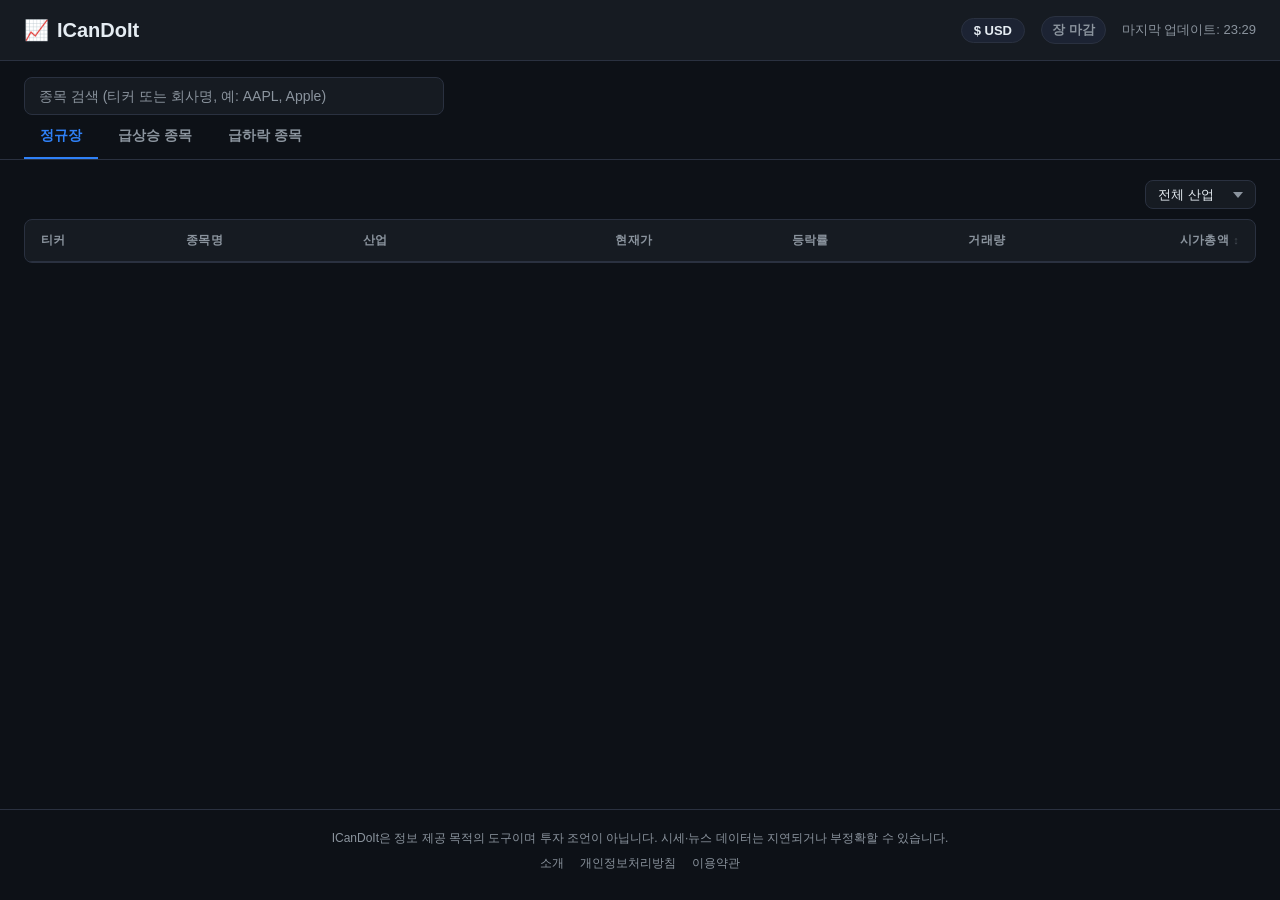
<file: index.html>
<!DOCTYPE html>
<html lang="ko">
<head>
<meta charset="UTF-8">
<meta name="viewport" content="width=device-width, initial-scale=1.0">
<script async src="https://pagead2.googlesyndication.com/pagead/js/adsbygoogle.js?client=ca-pub-4895474180383851" crossorigin="anonymous"></script>
<title>ICanDoIt — 미국 주식 트레이더 대시보드 | 실시간 시세·뉴스·어닝·산업분류</title>
<meta name="description" content="ICanDoIt은 미국 주식 트레이더를 위한 무료 대시보드입니다. 정규장 실시간 시세, 급상승·급하락 종목, 종목별 뉴스와 어닝, 산업별 분류, 원/달러 환산까지 한 곳에서 확인하세요.">
<meta name="keywords" content="미국주식, 미국 증시, 실시간 시세, 급상승 종목, 급하락 종목, 나스닥, 어닝 캘린더, 주식 뉴스, 주식 대시보드">
<meta name="robots" content="index, follow">
<link rel="canonical" href="https://kimlambo.github.io/icandoit/">

<meta property="og:type" content="website">
<meta property="og:site_name" content="ICanDoIt">
<meta property="og:title" content="ICanDoIt — 미국 주식 트레이더 대시보드">
<meta property="og:description" content="정규장 실시간 시세, 급상승·급하락 종목, 뉴스·어닝·산업분류를 한 곳에서 확인하는 미국 주식 대시보드.">
<meta property="og:url" content="https://kimlambo.github.io/icandoit/">
<meta property="og:locale" content="ko_KR">

<meta name="twitter:card" content="summary">
<meta name="twitter:title" content="ICanDoIt — 미국 주식 트레이더 대시보드">
<meta name="twitter:description" content="정규장 실시간 시세, 급상승·급하락 종목, 뉴스·어닝·산업분류를 한 곳에서 확인하는 미국 주식 대시보드.">

<link rel="stylesheet" href="style.css">
</head>
<body class="theme-dark">

  <header class="app-header">
    <div class="app-title">
      <span class="app-logo">📈</span>
      <span>ICanDoIt</span>
    </div>
    <div class="app-header-meta">
      <button type="button" id="currency-toggle" class="currency-toggle-btn">$ USD</button>
      <span class="market-status-badge" id="market-status">장 마감</span>
      <span class="last-updated" id="last-updated">마지막 업데이트: --:--</span>
    </div>
  </header>

  <div class="search-section">
    <div class="search-box">
      <input
        type="text"
        id="search-input"
        class="search-input"
        placeholder="종목 검색 (티커 또는 회사명, 예: AAPL, Apple)"
        autocomplete="off"
      />
      <div id="search-results" class="search-results hidden"></div>
    </div>
  </div>

  <nav class="tab-nav" role="tablist">
    <button class="tab-btn active" data-tab="watchlist" role="tab" aria-selected="true">정규장</button>
    <button class="tab-btn" data-tab="gainers" role="tab" aria-selected="false">급상승 종목</button>
    <button class="tab-btn" data-tab="losers" role="tab" aria-selected="false">급하락 종목</button>
  </nav>

  <main class="tab-panels">
    <section id="panel-watchlist" class="tab-panel active" role="tabpanel">
      <div class="panel-toolbar">
        <select class="sector-filter" data-panel="watchlist">
          <option value="">전체 산업</option>
          <option value="반도체">반도체</option>
          <option value="자동차">자동차</option>
          <option value="금융">금융</option>
          <option value="헬스케어">헬스케어</option>
          <option value="스포츠/의류">스포츠/의류</option>
          <option value="기술">기술</option>
          <option value="에너지">에너지</option>
          <option value="미디어/엔터">미디어/엔터</option>
          <option value="소비재">소비재</option>
          <option value="기타">기타</option>
        </select>
      </div>
      <div class="table-scroll">
        <table class="stock-table" data-panel="watchlist">
          <thead>
            <tr>
              <th>티커</th>
              <th>종목명</th>
              <th>산업</th>
              <th class="num">현재가</th>
              <th class="num">등락률</th>
              <th class="num">거래량</th>
              <th class="num sortable" data-sort-key="marketCap">시가총액</th>
            </tr>
          </thead>
          <tbody></tbody>
        </table>
      </div>
    </section>

    <section id="panel-gainers" class="tab-panel" role="tabpanel">
      <p id="gainers-live-note" class="live-status-note hidden">시장 전체 스크리너를 불러올 수 없어 관심종목 기준 상승 종목을 표시하고 있습니다.</p>
      <div class="panel-toolbar">
        <select class="sector-filter" data-panel="gainers">
          <option value="">전체 산업</option>
          <option value="반도체">반도체</option>
          <option value="자동차">자동차</option>
          <option value="금융">금융</option>
          <option value="헬스케어">헬스케어</option>
          <option value="스포츠/의류">스포츠/의류</option>
          <option value="기술">기술</option>
          <option value="에너지">에너지</option>
          <option value="미디어/엔터">미디어/엔터</option>
          <option value="소비재">소비재</option>
          <option value="기타">기타</option>
        </select>
      </div>
      <div class="table-scroll">
        <table class="stock-table" data-panel="gainers">
          <thead>
            <tr>
              <th>티커</th>
              <th>종목명</th>
              <th>산업</th>
              <th class="num">현재가</th>
              <th class="num">등락률</th>
              <th class="num">거래량</th>
              <th class="num sortable" data-sort-key="marketCap">시가총액</th>
            </tr>
          </thead>
          <tbody></tbody>
        </table>
      </div>
    </section>

    <section id="panel-losers" class="tab-panel" role="tabpanel">
      <p id="losers-live-note" class="live-status-note hidden">시장 전체 스크리너를 불러올 수 없어 관심종목 기준 하락 종목을 표시하고 있습니다.</p>
      <div class="panel-toolbar">
        <select class="sector-filter" data-panel="losers">
          <option value="">전체 산업</option>
          <option value="반도체">반도체</option>
          <option value="자동차">자동차</option>
          <option value="금융">금융</option>
          <option value="헬스케어">헬스케어</option>
          <option value="스포츠/의류">스포츠/의류</option>
          <option value="기술">기술</option>
          <option value="에너지">에너지</option>
          <option value="미디어/엔터">미디어/엔터</option>
          <option value="소비재">소비재</option>
          <option value="기타">기타</option>
        </select>
      </div>
      <div class="table-scroll">
        <table class="stock-table" data-panel="losers">
          <thead>
            <tr>
              <th>티커</th>
              <th>종목명</th>
              <th>산업</th>
              <th class="num">현재가</th>
              <th class="num">등락률</th>
              <th class="num">거래량</th>
              <th class="num sortable" data-sort-key="marketCap">시가총액</th>
            </tr>
          </thead>
          <tbody></tbody>
        </table>
      </div>
    </section>
  </main>

  <footer class="app-footer">
    <p>ICanDoIt은 정보 제공 목적의 도구이며 투자 조언이 아닙니다. 시세·뉴스 데이터는 지연되거나 부정확할 수 있습니다.</p>
    <nav class="footer-links">
      <a href="about.html">소개</a>
      <a href="privacy.html">개인정보처리방침</a>
      <a href="terms.html">이용약관</a>
    </nav>
  </footer>

  <div id="stock-modal" class="modal-overlay hidden" aria-hidden="true">
    <div class="modal-box" role="dialog" aria-modal="true">
      <button class="modal-close" aria-label="닫기">×</button>

      <header class="modal-header" id="modal-header"></header>

      <nav class="modal-tab-nav">
        <button class="modal-tab-btn active" data-modal-tab="chart">차트</button>
        <button class="modal-tab-btn" data-modal-tab="news">뉴스</button>
        <button class="modal-tab-btn" data-modal-tab="earnings">어닝</button>
        <button class="modal-tab-btn" data-modal-tab="sentiment">SNS 여론</button>
        <button class="modal-tab-btn" data-modal-tab="risk">리스크</button>
      </nav>

      <div class="modal-tab-panels">
        <div id="modal-panel-chart" class="modal-tab-panel active"></div>
        <div id="modal-panel-news" class="modal-tab-panel"></div>
        <div id="modal-panel-earnings" class="modal-tab-panel"></div>
        <div id="modal-panel-sentiment" class="modal-tab-panel"></div>
        <div id="modal-panel-risk" class="modal-tab-panel"></div>
      </div>
    </div>
  </div>

  <script src="config.js"></script>
  <script src="mockData.js"></script>
  <script src="dataService.js"></script>
  <script src="ui.js"></script>
  <script src="script.js"></script>
</body>
</html>
</file>
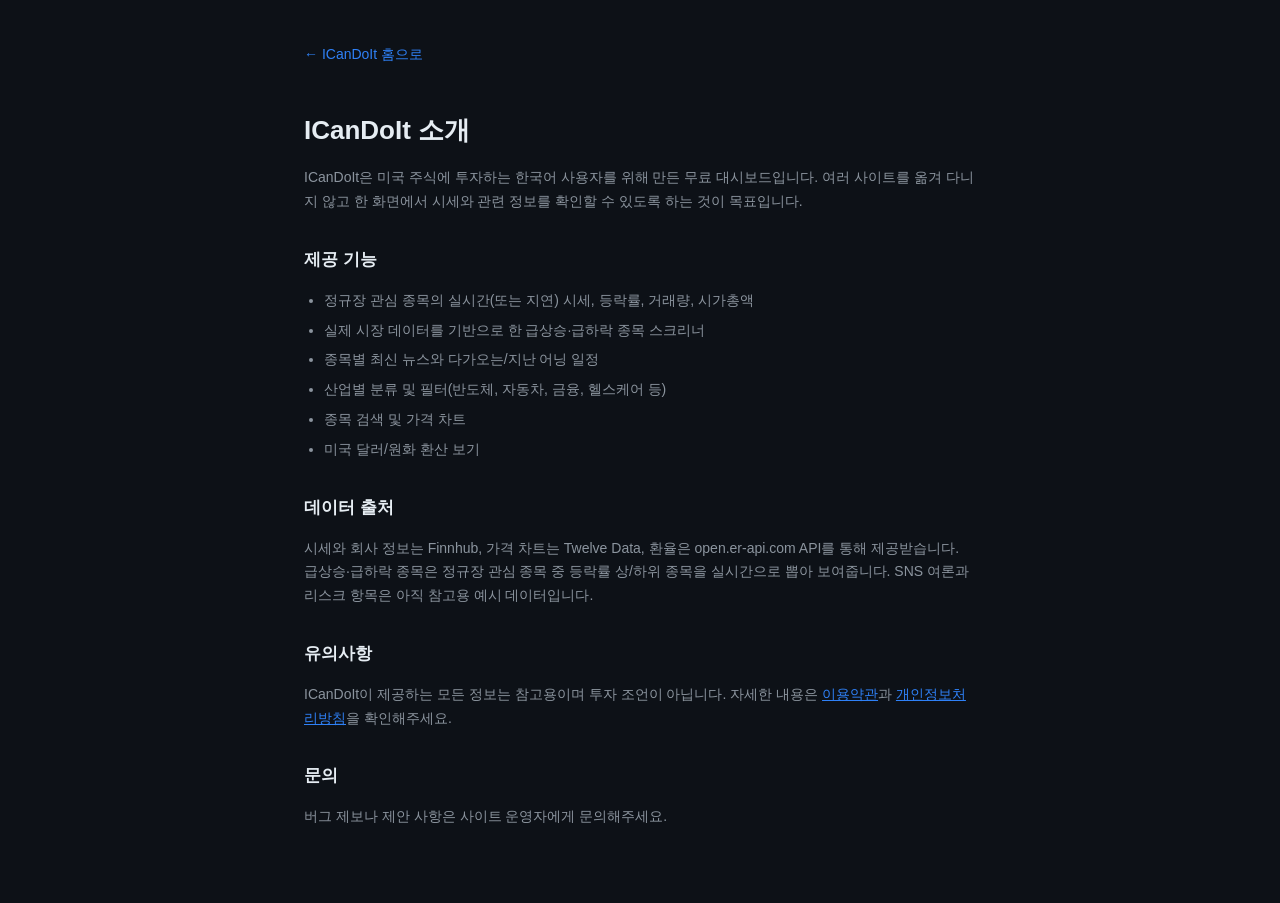
<file: about.html>
<!DOCTYPE html>
<html lang="ko">
<head>
<meta charset="UTF-8">
<meta name="viewport" content="width=device-width, initial-scale=1.0">
<script async src="https://pagead2.googlesyndication.com/pagead/js/adsbygoogle.js?client=ca-pub-4895474180383851" crossorigin="anonymous"></script>
<title>소개 | ICanDoIt</title>
<meta name="description" content="ICanDoIt은 미국 주식 트레이더를 위한 무료 대시보드입니다. 제공 기능과 데이터 출처를 소개합니다.">
<meta name="robots" content="index, follow">
<link rel="canonical" href="https://kimlambo.github.io/icandoit/about.html">
<link rel="stylesheet" href="style.css">
</head>
<body class="theme-dark">
  <div class="legal-page">
    <a class="legal-back" href="index.html">← ICanDoIt 홈으로</a>
    <h1>ICanDoIt 소개</h1>

    <p>ICanDoIt은 미국 주식에 투자하는 한국어 사용자를 위해 만든 무료 대시보드입니다. 여러 사이트를 옮겨 다니지 않고 한 화면에서 시세와 관련 정보를 확인할 수 있도록 하는 것이 목표입니다.</p>

    <h2>제공 기능</h2>
    <ul>
      <li>정규장 관심 종목의 실시간(또는 지연) 시세, 등락률, 거래량, 시가총액</li>
      <li>실제 시장 데이터를 기반으로 한 급상승·급하락 종목 스크리너</li>
      <li>종목별 최신 뉴스와 다가오는/지난 어닝 일정</li>
      <li>산업별 분류 및 필터(반도체, 자동차, 금융, 헬스케어 등)</li>
      <li>종목 검색 및 가격 차트</li>
      <li>미국 달러/원화 환산 보기</li>
    </ul>

    <h2>데이터 출처</h2>
    <p>시세와 회사 정보는 Finnhub, 가격 차트는 Twelve Data, 환율은 open.er-api.com API를 통해 제공받습니다. 급상승·급하락 종목은 정규장 관심 종목 중 등락률 상/하위 종목을 실시간으로 뽑아 보여줍니다. SNS 여론과 리스크 항목은 아직 참고용 예시 데이터입니다.</p>

    <h2>유의사항</h2>
    <p>ICanDoIt이 제공하는 모든 정보는 참고용이며 투자 조언이 아닙니다. 자세한 내용은 <a href="terms.html">이용약관</a>과 <a href="privacy.html">개인정보처리방침</a>을 확인해주세요.</p>

    <h2>문의</h2>
    <p>버그 제보나 제안 사항은 사이트 운영자에게 문의해주세요.</p>
  </div>
</body>
</html>
</file>
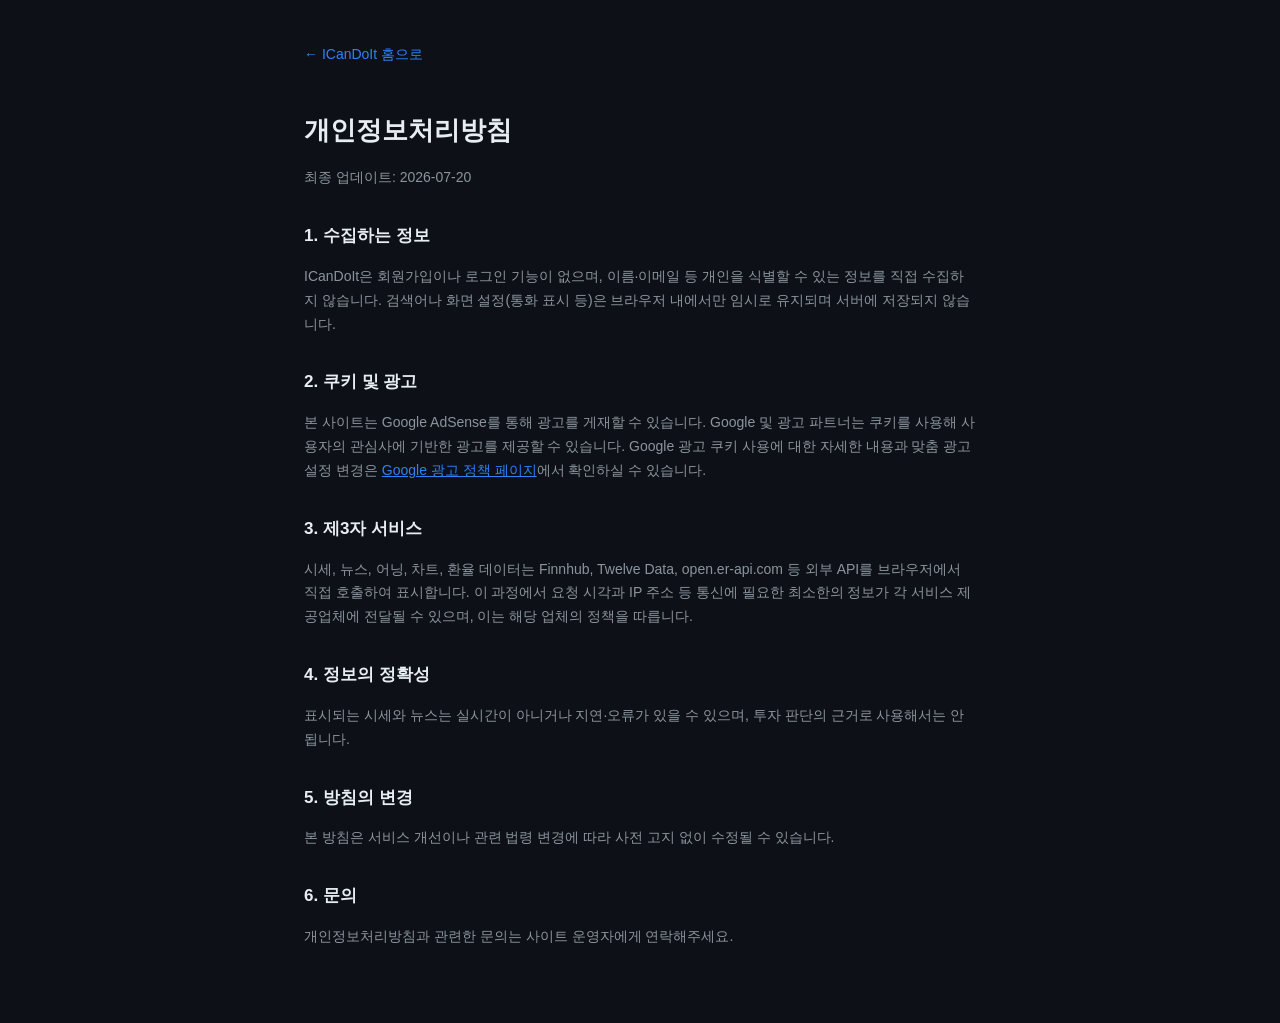
<file: privacy.html>
<!DOCTYPE html>
<html lang="ko">
<head>
<meta charset="UTF-8">
<meta name="viewport" content="width=device-width, initial-scale=1.0">
<script async src="https://pagead2.googlesyndication.com/pagead/js/adsbygoogle.js?client=ca-pub-4895474180383851" crossorigin="anonymous"></script>
<title>개인정보처리방침 | ICanDoIt</title>
<meta name="description" content="ICanDoIt의 개인정보처리방침 — 수집하는 정보, 쿠키 및 광고, 제3자 API 이용에 대한 안내입니다.">
<meta name="robots" content="index, follow">
<link rel="canonical" href="https://kimlambo.github.io/icandoit/privacy.html">
<link rel="stylesheet" href="style.css">
</head>
<body class="theme-dark">
  <div class="legal-page">
    <a class="legal-back" href="index.html">← ICanDoIt 홈으로</a>
    <h1>개인정보처리방침</h1>
    <p class="legal-updated">최종 업데이트: 2026-07-20</p>

    <h2>1. 수집하는 정보</h2>
    <p>ICanDoIt은 회원가입이나 로그인 기능이 없으며, 이름·이메일 등 개인을 식별할 수 있는 정보를 직접 수집하지 않습니다. 검색어나 화면 설정(통화 표시 등)은 브라우저 내에서만 임시로 유지되며 서버에 저장되지 않습니다.</p>

    <h2>2. 쿠키 및 광고</h2>
    <p>본 사이트는 Google AdSense를 통해 광고를 게재할 수 있습니다. Google 및 광고 파트너는 쿠키를 사용해 사용자의 관심사에 기반한 광고를 제공할 수 있습니다. Google 광고 쿠키 사용에 대한 자세한 내용과 맞춤 광고 설정 변경은 <a href="https://policies.google.com/technologies/ads" target="_blank" rel="noopener">Google 광고 정책 페이지</a>에서 확인하실 수 있습니다.</p>

    <h2>3. 제3자 서비스</h2>
    <p>시세, 뉴스, 어닝, 차트, 환율 데이터는 Finnhub, Twelve Data, open.er-api.com 등 외부 API를 브라우저에서 직접 호출하여 표시합니다. 이 과정에서 요청 시각과 IP 주소 등 통신에 필요한 최소한의 정보가 각 서비스 제공업체에 전달될 수 있으며, 이는 해당 업체의 정책을 따릅니다.</p>

    <h2>4. 정보의 정확성</h2>
    <p>표시되는 시세와 뉴스는 실시간이 아니거나 지연·오류가 있을 수 있으며, 투자 판단의 근거로 사용해서는 안 됩니다.</p>

    <h2>5. 방침의 변경</h2>
    <p>본 방침은 서비스 개선이나 관련 법령 변경에 따라 사전 고지 없이 수정될 수 있습니다.</p>

    <h2>6. 문의</h2>
    <p>개인정보처리방침과 관련한 문의는 사이트 운영자에게 연락해주세요.</p>
  </div>
</body>
</html>
</file>
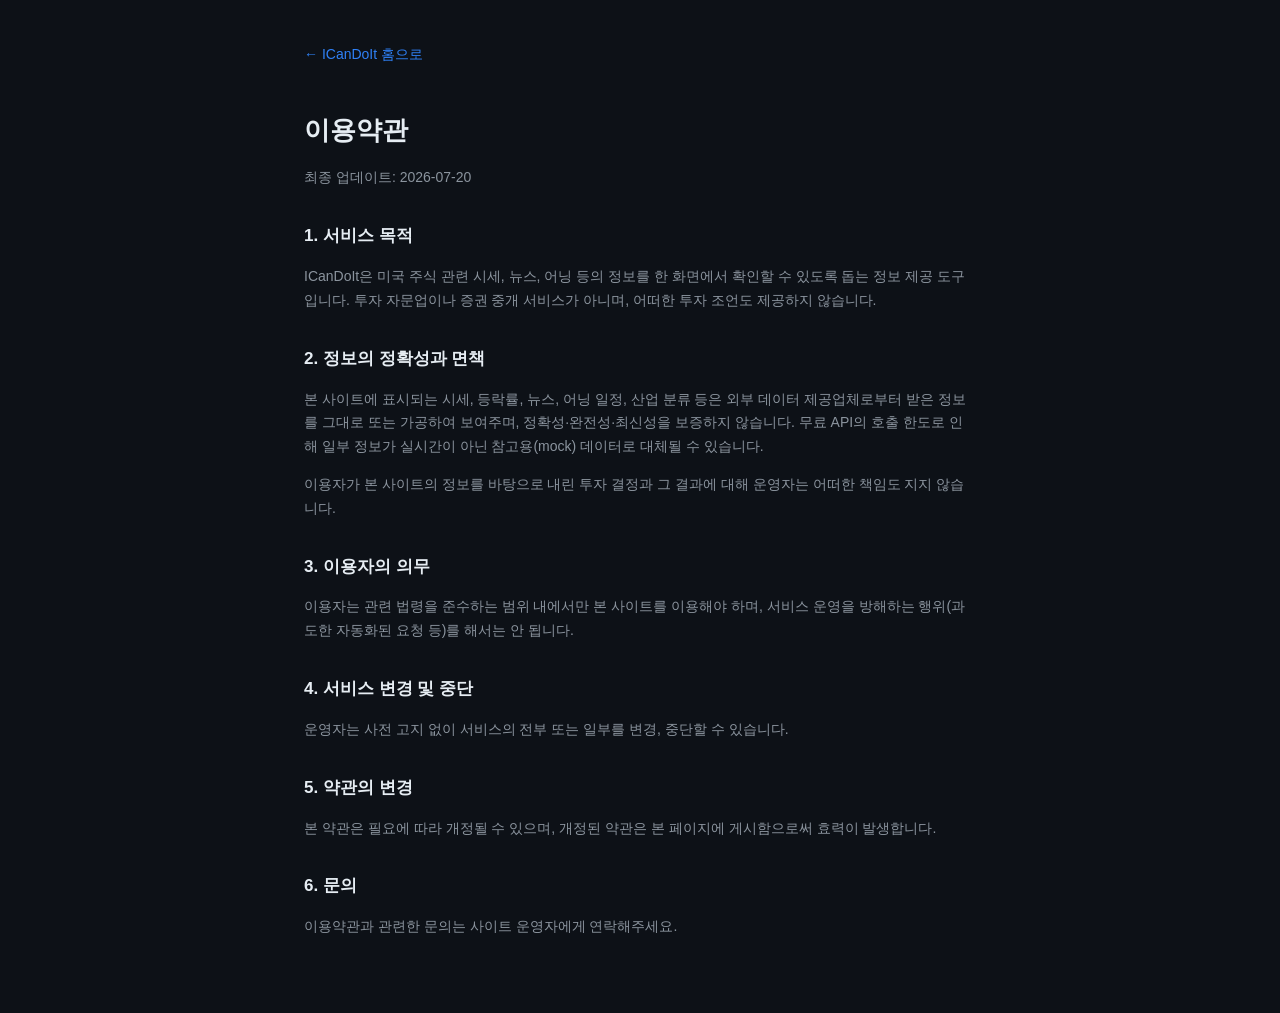
<file: terms.html>
<!DOCTYPE html>
<html lang="ko">
<head>
<meta charset="UTF-8">
<meta name="viewport" content="width=device-width, initial-scale=1.0">
<script async src="https://pagead2.googlesyndication.com/pagead/js/adsbygoogle.js?client=ca-pub-4895474180383851" crossorigin="anonymous"></script>
<title>이용약관 | ICanDoIt</title>
<meta name="description" content="ICanDoIt 이용약관 — 서비스 목적, 면책조항, 이용자 의무에 대한 안내입니다.">
<meta name="robots" content="index, follow">
<link rel="canonical" href="https://kimlambo.github.io/icandoit/terms.html">
<link rel="stylesheet" href="style.css">
</head>
<body class="theme-dark">
  <div class="legal-page">
    <a class="legal-back" href="index.html">← ICanDoIt 홈으로</a>
    <h1>이용약관</h1>
    <p class="legal-updated">최종 업데이트: 2026-07-20</p>

    <h2>1. 서비스 목적</h2>
    <p>ICanDoIt은 미국 주식 관련 시세, 뉴스, 어닝 등의 정보를 한 화면에서 확인할 수 있도록 돕는 정보 제공 도구입니다. 투자 자문업이나 증권 중개 서비스가 아니며, 어떠한 투자 조언도 제공하지 않습니다.</p>

    <h2>2. 정보의 정확성과 면책</h2>
    <p>본 사이트에 표시되는 시세, 등락률, 뉴스, 어닝 일정, 산업 분류 등은 외부 데이터 제공업체로부터 받은 정보를 그대로 또는 가공하여 보여주며, 정확성·완전성·최신성을 보증하지 않습니다. 무료 API의 호출 한도로 인해 일부 정보가 실시간이 아닌 참고용(mock) 데이터로 대체될 수 있습니다.</p>
    <p>이용자가 본 사이트의 정보를 바탕으로 내린 투자 결정과 그 결과에 대해 운영자는 어떠한 책임도 지지 않습니다.</p>

    <h2>3. 이용자의 의무</h2>
    <p>이용자는 관련 법령을 준수하는 범위 내에서만 본 사이트를 이용해야 하며, 서비스 운영을 방해하는 행위(과도한 자동화된 요청 등)를 해서는 안 됩니다.</p>

    <h2>4. 서비스 변경 및 중단</h2>
    <p>운영자는 사전 고지 없이 서비스의 전부 또는 일부를 변경, 중단할 수 있습니다.</p>

    <h2>5. 약관의 변경</h2>
    <p>본 약관은 필요에 따라 개정될 수 있으며, 개정된 약관은 본 페이지에 게시함으로써 효력이 발생합니다.</p>

    <h2>6. 문의</h2>
    <p>이용약관과 관련한 문의는 사이트 운영자에게 연락해주세요.</p>
  </div>
</body>
</html>
</file>
<file: style.css>
:root {
  --bg-primary: #0d1117;
  --bg-surface: #161b22;
  --bg-surface-hover: #1c2333;
  --border-color: #2a3140;

  --text-primary: #e6edf3;
  --text-secondary: #8b949e;

  --color-positive: #26a641;
  --color-positive-bg: rgba(38, 166, 65, 0.12);
  --color-negative: #f85149;
  --color-negative-bg: rgba(248, 81, 73, 0.12);

  --risk-low: #26a641;
  --risk-medium: #d29922;
  --risk-high: #f85149;

  --accent: #2f81f7;
}

* {
  box-sizing: border-box;
}

body {
  margin: 0;
  min-height: 100vh;
  background: var(--bg-primary);
  color: var(--text-primary);
  font-family: -apple-system, BlinkMacSystemFont, "Segoe UI", "Malgun Gothic", "Apple SD Gothic Neo", Roboto, sans-serif;
  display: flex;
  flex-direction: column;
}

/* Header */

.app-header {
  display: flex;
  align-items: center;
  justify-content: space-between;
  padding: 16px 24px;
  border-bottom: 1px solid var(--border-color);
  background: var(--bg-surface);
}

.app-title {
  display: flex;
  align-items: center;
  gap: 8px;
  font-size: 20px;
  font-weight: 700;
}

.app-header-meta {
  display: flex;
  align-items: center;
  gap: 16px;
  font-size: 13px;
  color: var(--text-secondary);
}

.market-status-badge {
  padding: 4px 10px;
  border-radius: 999px;
  background: var(--bg-surface-hover);
  border: 1px solid var(--border-color);
  font-weight: 600;
}

.currency-toggle-btn {
  appearance: none;
  padding: 4px 12px;
  border-radius: 999px;
  background: var(--bg-surface-hover);
  border: 1px solid var(--border-color);
  color: var(--text-primary);
  font-weight: 600;
  font-size: 13px;
  cursor: pointer;
}

.currency-toggle-btn:hover {
  border-color: var(--accent);
  color: var(--accent);
}

.currency-toggle-btn:disabled {
  cursor: not-allowed;
  opacity: 0.5;
}

/* Search */

.search-section {
  padding: 16px 24px 0;
}

.search-box {
  position: relative;
  max-width: 420px;
}

.search-input {
  width: 100%;
  padding: 10px 14px;
  border-radius: 8px;
  border: 1px solid var(--border-color);
  background: var(--bg-surface);
  color: var(--text-primary);
  font-size: 14px;
}

.search-input:focus {
  outline: none;
  border-color: var(--accent);
}

.search-input::placeholder {
  color: var(--text-secondary);
}

.search-results {
  position: absolute;
  top: calc(100% + 6px);
  left: 0;
  right: 0;
  max-height: 320px;
  overflow-y: auto;
  background: var(--bg-surface);
  border: 1px solid var(--border-color);
  border-radius: 8px;
  z-index: 50;
  box-shadow: 0 8px 24px rgba(0, 0, 0, 0.4);
}

.search-results.hidden {
  display: none;
}

.search-result-item {
  display: flex;
  align-items: baseline;
  gap: 10px;
  width: 100%;
  padding: 10px 14px;
  background: none;
  border: none;
  border-bottom: 1px solid var(--border-color);
  color: var(--text-primary);
  text-align: left;
  cursor: pointer;
  font-size: 13px;
}

.search-result-item:last-child {
  border-bottom: none;
}

.search-result-item:hover {
  background: var(--bg-surface-hover);
}

.search-result-ticker {
  font-weight: 700;
  flex-shrink: 0;
}

.search-result-name {
  color: var(--text-secondary);
  overflow: hidden;
  text-overflow: ellipsis;
  white-space: nowrap;
}

.search-result-empty {
  padding: 12px 14px;
  color: var(--text-secondary);
  font-size: 13px;
}

.empty-state {
  color: var(--text-secondary);
  font-size: 13px;
  padding: 8px 0;
}

/* Tab nav */

.tab-nav {
  display: flex;
  gap: 4px;
  padding: 0 24px;
  border-bottom: 1px solid var(--border-color);
  background: var(--bg-primary);
  overflow-x: auto;
}

.tab-btn {
  appearance: none;
  background: none;
  border: none;
  border-bottom: 2px solid transparent;
  color: var(--text-secondary);
  font-size: 14px;
  font-weight: 600;
  padding: 12px 16px;
  cursor: pointer;
  white-space: nowrap;
}

.tab-btn:hover {
  color: var(--text-primary);
}

.tab-btn.active {
  color: var(--accent);
  border-bottom-color: var(--accent);
}

/* Tab panels */

.tab-panels {
  flex: 1;
  padding: 20px 24px;
}

.tab-panel {
  display: none;
}

.tab-panel.active {
  display: block;
}

.live-status-note {
  margin: 0 0 10px;
  padding: 8px 12px;
  border-radius: 8px;
  background: rgba(210, 153, 34, 0.12);
  border: 1px solid var(--risk-medium);
  color: var(--risk-medium);
  font-size: 12px;
}

.live-status-note.hidden {
  display: none;
}

.panel-toolbar {
  display: flex;
  justify-content: flex-end;
  margin-bottom: 10px;
}

.sector-filter {
  appearance: none;
  padding: 6px 28px 6px 12px;
  border-radius: 8px;
  border: 1px solid var(--border-color);
  background: var(--bg-surface) url("data:image/svg+xml,%3Csvg xmlns='http://www.w3.org/2000/svg' width='10' height='6'%3E%3Cpath d='M0 0l5 6 5-6z' fill='%238b949e'/%3E%3C/svg%3E") no-repeat right 12px center;
  color: var(--text-primary);
  font-size: 13px;
  cursor: pointer;
}

.sector-filter:focus {
  outline: none;
  border-color: var(--accent);
}

.sector-tag {
  display: inline-block;
  padding: 2px 8px;
  border-radius: 999px;
  background: var(--bg-surface-hover);
  border: 1px solid var(--border-color);
  color: var(--text-secondary);
  font-size: 12px;
  white-space: nowrap;
}

.table-scroll {
  overflow-x: auto;
  border: 1px solid var(--border-color);
  border-radius: 8px;
  background: var(--bg-surface);
}

.stock-table {
  width: 100%;
  border-collapse: collapse;
  font-size: 14px;
  min-width: 640px;
}

.stock-table thead th {
  text-align: left;
  padding: 12px 16px;
  color: var(--text-secondary);
  font-weight: 600;
  font-size: 12px;
  text-transform: uppercase;
  letter-spacing: 0.03em;
  border-bottom: 1px solid var(--border-color);
}

.stock-table th.num,
.stock-table td.num {
  text-align: right;
  font-variant-numeric: tabular-nums;
}

.stock-table th.sortable {
  cursor: pointer;
  user-select: none;
}

.stock-table th.sortable:hover {
  color: var(--text-primary);
}

.stock-table th.sortable::after {
  content: "↕";
  margin-left: 4px;
  opacity: 0.4;
  font-size: 11px;
}

.stock-table th.sortable.sort-asc::after {
  content: "▲";
  opacity: 1;
  color: var(--accent);
}

.stock-table th.sortable.sort-desc::after {
  content: "▼";
  opacity: 1;
  color: var(--accent);
}

.stock-table tbody tr {
  cursor: pointer;
  border-bottom: 1px solid var(--border-color);
}

.stock-table tbody tr:last-child {
  border-bottom: none;
}

.stock-table tbody tr:hover {
  background: var(--bg-surface-hover);
}

.stock-table td {
  padding: 12px 16px;
}

.ticker-cell {
  font-weight: 700;
}

.ticker-name-ko {
  font-weight: 400;
  color: var(--text-secondary);
  font-size: 12px;
}

.name-cell {
  color: var(--text-secondary);
}

.change-positive {
  color: var(--color-positive);
}

.change-negative {
  color: var(--color-negative);
}

/* Modal */

.modal-overlay {
  position: fixed;
  inset: 0;
  background: rgba(0, 0, 0, 0.6);
  display: flex;
  align-items: center;
  justify-content: center;
  z-index: 100;
}

.modal-overlay.hidden {
  display: none;
}

.modal-box {
  position: relative;
  width: 100%;
  max-width: 640px;
  max-height: 85vh;
  overflow-y: auto;
  background: var(--bg-surface);
  border: 1px solid var(--border-color);
  border-radius: 12px;
  padding: 24px;
}

.modal-close {
  position: absolute;
  top: 16px;
  right: 16px;
  appearance: none;
  background: none;
  border: none;
  color: var(--text-secondary);
  font-size: 24px;
  line-height: 1;
  cursor: pointer;
}

.modal-close:hover {
  color: var(--text-primary);
}

.modal-header {
  padding-right: 32px;
  margin-bottom: 16px;
  border-bottom: 1px solid var(--border-color);
  padding-bottom: 16px;
}

.modal-header-top {
  display: flex;
  align-items: baseline;
  gap: 10px;
  flex-wrap: wrap;
}

.modal-ticker {
  font-size: 22px;
  font-weight: 800;
}

.modal-ticker-ko {
  font-size: 14px;
  font-weight: 500;
  color: var(--text-secondary);
}

.modal-name {
  color: var(--text-secondary);
  font-size: 14px;
}

.modal-price-row {
  margin-top: 8px;
  display: flex;
  align-items: baseline;
  gap: 10px;
  font-size: 18px;
  font-weight: 700;
  font-variant-numeric: tabular-nums;
}

.modal-tab-nav {
  display: flex;
  gap: 4px;
  border-bottom: 1px solid var(--border-color);
  margin-bottom: 16px;
}

.modal-tab-btn {
  appearance: none;
  background: none;
  border: none;
  border-bottom: 2px solid transparent;
  color: var(--text-secondary);
  font-size: 13px;
  font-weight: 600;
  padding: 10px 12px;
  cursor: pointer;
}

.modal-tab-btn:hover {
  color: var(--text-primary);
}

.modal-tab-btn.active {
  color: var(--accent);
  border-bottom-color: var(--accent);
}

.modal-tab-panel {
  display: none;
}

.modal-tab-panel.active {
  display: block;
}

/* Chart */

.chart-range-label,
.chart-price-range {
  display: flex;
  justify-content: space-between;
  font-size: 12px;
  color: var(--text-secondary);
}

.chart-range-label {
  margin-bottom: 4px;
}

.chart-price-range {
  margin-top: 4px;
}

.price-chart {
  width: 100%;
  height: 220px;
  display: block;
}

/* News */

.news-item {
  padding: 10px 0;
  border-bottom: 1px solid var(--border-color);
}

.news-item:last-child {
  border-bottom: none;
}

.news-headline {
  font-size: 14px;
  font-weight: 600;
  color: var(--text-primary);
  text-decoration: none;
}

.news-headline:hover,
.news-headline:visited {
  color: var(--text-primary);
}

.news-headline:hover {
  color: var(--accent);
}

.news-meta {
  margin-top: 4px;
  font-size: 12px;
  color: var(--text-secondary);
}

/* Earnings */

.earnings-grid {
  display: grid;
  grid-template-columns: 1fr 1fr;
  gap: 12px;
}

.earnings-item {
  background: var(--bg-primary);
  border: 1px solid var(--border-color);
  border-radius: 8px;
  padding: 12px;
}

.earnings-label {
  font-size: 12px;
  color: var(--text-secondary);
  margin-bottom: 4px;
}

.earnings-value {
  font-size: 15px;
  font-weight: 700;
  font-variant-numeric: tabular-nums;
}

/* Sentiment */

.sentiment-platform {
  margin-bottom: 16px;
}

.sentiment-platform:last-child {
  margin-bottom: 0;
}

.sentiment-platform-name {
  display: flex;
  justify-content: space-between;
  font-size: 13px;
  font-weight: 600;
  margin-bottom: 6px;
}

.sentiment-platform-name .mention-volume {
  color: var(--text-secondary);
  font-weight: 400;
}

.sentiment-bar {
  display: flex;
  height: 10px;
  border-radius: 999px;
  overflow: hidden;
  background: var(--bg-primary);
}

.sentiment-bar-positive {
  background: var(--color-positive);
}

.sentiment-bar-negative {
  background: var(--color-negative);
}

.sentiment-percent-row {
  display: flex;
  justify-content: space-between;
  font-size: 12px;
  margin-top: 4px;
}

.sentiment-percent-positive {
  color: var(--color-positive);
}

.sentiment-percent-negative {
  color: var(--color-negative);
}

/* Risk */

.risk-item {
  display: flex;
  align-items: flex-start;
  gap: 12px;
  padding: 12px 0;
  border-bottom: 1px solid var(--border-color);
}

.risk-item:last-child {
  border-bottom: none;
}

.risk-badge {
  flex-shrink: 0;
  padding: 4px 10px;
  border-radius: 999px;
  font-size: 12px;
  font-weight: 700;
  min-width: 44px;
  text-align: center;
}

.risk-low {
  background: var(--color-positive-bg);
  color: var(--risk-low);
}

.risk-medium {
  background: rgba(210, 153, 34, 0.14);
  color: var(--risk-medium);
}

.risk-high {
  background: var(--color-negative-bg);
  color: var(--risk-high);
}

.risk-body-title {
  font-size: 13px;
  font-weight: 700;
  margin-bottom: 4px;
}

.risk-body-desc {
  font-size: 13px;
  color: var(--text-secondary);
}

/* Price update pulse */

.price-flash-up {
  animation: flash-up 1.2s ease-out;
  border-radius: 4px;
}

.price-flash-down {
  animation: flash-down 1.2s ease-out;
  border-radius: 4px;
}

@keyframes flash-up {
  from {
    background-color: var(--color-positive-bg);
  }
  to {
    background-color: transparent;
  }
}

@keyframes flash-down {
  from {
    background-color: var(--color-negative-bg);
  }
  to {
    background-color: transparent;
  }
}

/* Legal / about pages */

.legal-page {
  max-width: 720px;
  margin: 0 auto;
  padding: 40px 24px 60px;
  line-height: 1.7;
}

.legal-back {
  display: inline-block;
  margin-bottom: 24px;
  color: var(--accent);
  text-decoration: none;
  font-size: 14px;
}

.legal-back:hover {
  text-decoration: underline;
}

.legal-page h1 {
  font-size: 26px;
  margin-bottom: 4px;
}

.legal-updated {
  color: var(--text-secondary);
  font-size: 13px;
  margin-bottom: 32px;
}

.legal-page h2 {
  font-size: 17px;
  margin-top: 32px;
  margin-bottom: 8px;
}

.legal-page p,
.legal-page ul {
  color: var(--text-secondary);
  font-size: 14px;
}

.legal-page ul {
  padding-left: 20px;
}

.legal-page li {
  margin-bottom: 6px;
}

.legal-page a {
  color: var(--accent);
}

/* Footer */

.app-footer {
  padding: 20px 24px 28px;
  border-top: 1px solid var(--border-color);
  color: var(--text-secondary);
  font-size: 12px;
  text-align: center;
}

.app-footer p {
  margin: 0 0 8px;
}

.footer-links {
  display: flex;
  justify-content: center;
  gap: 16px;
}

.footer-links a {
  color: var(--text-secondary);
  text-decoration: none;
}

.footer-links a:hover {
  color: var(--accent);
}

/* Responsive */

@media (max-width: 640px) {
  .app-header {
    padding: 12px 16px;
    flex-direction: column;
    align-items: flex-start;
    gap: 8px;
  }

  .tab-nav {
    padding: 0 16px;
  }

  .tab-panels {
    padding: 16px;
  }

  .earnings-grid {
    grid-template-columns: 1fr;
  }

  .modal-overlay {
    padding: 0;
  }

  .modal-box {
    max-width: 100%;
    width: 100%;
    height: 100%;
    max-height: 100%;
    border-radius: 0;
  }
}
</file>
